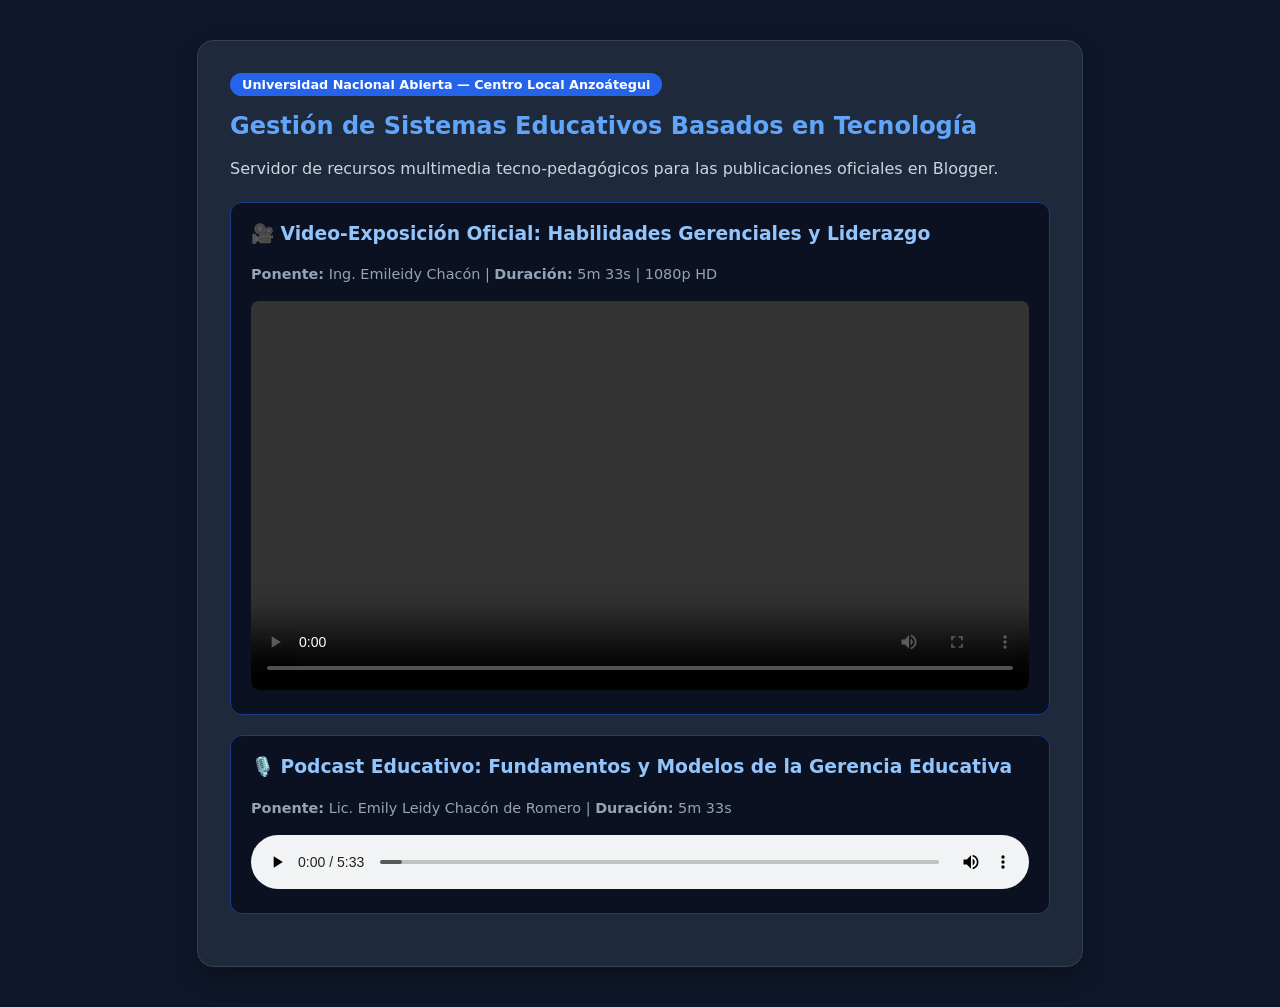
<file: index.html>
<!DOCTYPE html>
<html lang="es">
<head>
  <meta charset="UTF-8">
  <meta name="viewport" content="width=device-width, initial-scale=1.0">
  <title>Recursos Multimedia | Blog Gerencia Educativa UNA</title>
  <style>
    body { font-family: system-ui, -apple-system, BlinkMacSystemFont, 'Segoe UI', Roboto, sans-serif; background: #0f172a; color: #f8fafc; margin: 0; padding: 40px 20px; display: flex; justify-content: center; }
    .card { max-width: 820px; width: 100%; background: #1e293b; border-radius: 16px; padding: 32px; box-shadow: 0 10px 25px rgba(0,0,0,0.3); border: 1px solid #334155; }
    h1 { font-size: 1.5rem; margin-top: 0; color: #60a5fa; }
    p { color: #cbd5e1; line-height: 1.6; }
    .badge { display: inline-block; background: #2563eb; color: white; padding: 4px 12px; border-radius: 9999px; font-size: 0.8rem; font-weight: bold; margin-bottom: 16px; }
    .media-box { background: #0b1120; border-radius: 12px; padding: 20px; margin: 20px 0; border: 1px solid #1e3a8a; }
    video, audio { width: 100%; border-radius: 8px; margin-top: 10px; }
  </style>
</head>
<body>
  <div class="card">
    <span class="badge">Universidad Nacional Abierta — Centro Local Anzoátegui</span>
    <h1>Gestión de Sistemas Educativos Basados en Tecnología</h1>
    <p>Servidor de recursos multimedia tecno-pedagógicos para las publicaciones oficiales en Blogger.</p>
    
    <div class="media-box">
      <h3 style="margin-top: 0; color: #93c5fd;">🎥 Video-Exposición Oficial: Habilidades Gerenciales y Liderazgo</h3>
      <p style="font-size: 0.9rem; margin: 5px 0; color: #94a3b8;"><strong>Ponente:</strong> Ing. Emileidy Chacón | <strong>Duración:</strong> 5m 33s | 1080p HD</p>
      <video controls playsinline preload="metadata">
        <source src="assets/video-ponencia-unidad2.mp4" type="video/mp4">
        Su navegador no soporta video HTML5.
      </video>
    </div>

    <div class="media-box">
      <h3 style="margin-top: 0; color: #93c5fd;">🎙️ Podcast Educativo: Fundamentos y Modelos de la Gerencia Educativa</h3>
      <p style="font-size: 0.9rem; margin: 5px 0; color: #94a3b8;"><strong>Ponente:</strong> Lic. Emily Leidy Chacón de Romero | <strong>Duración:</strong> 5m 33s</p>
      <audio controls preload="metadata">
        <source src="assets/podcast-educativo.mp3" type="audio/mpeg">
        Su navegador no soporta audio HTML5.
      </audio>
    </div>
  </div>
</body>
</html>
</file>
